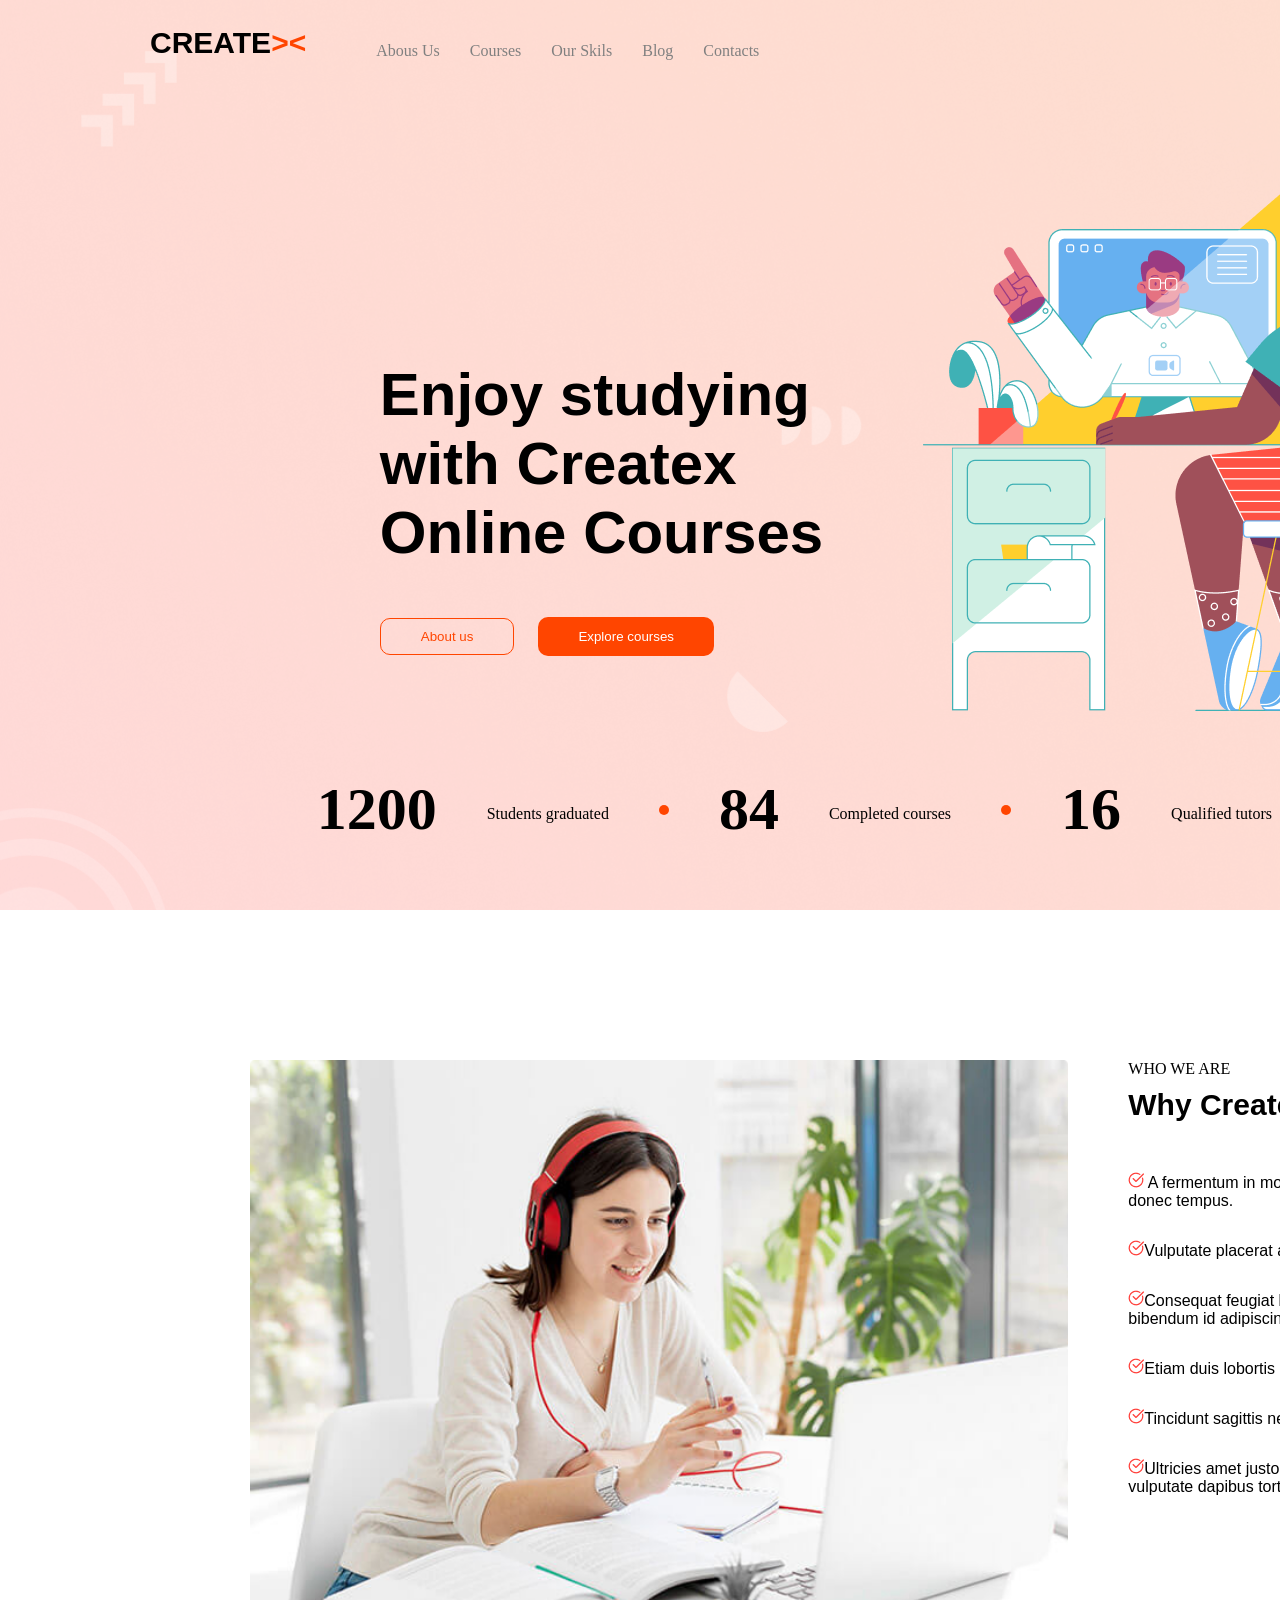
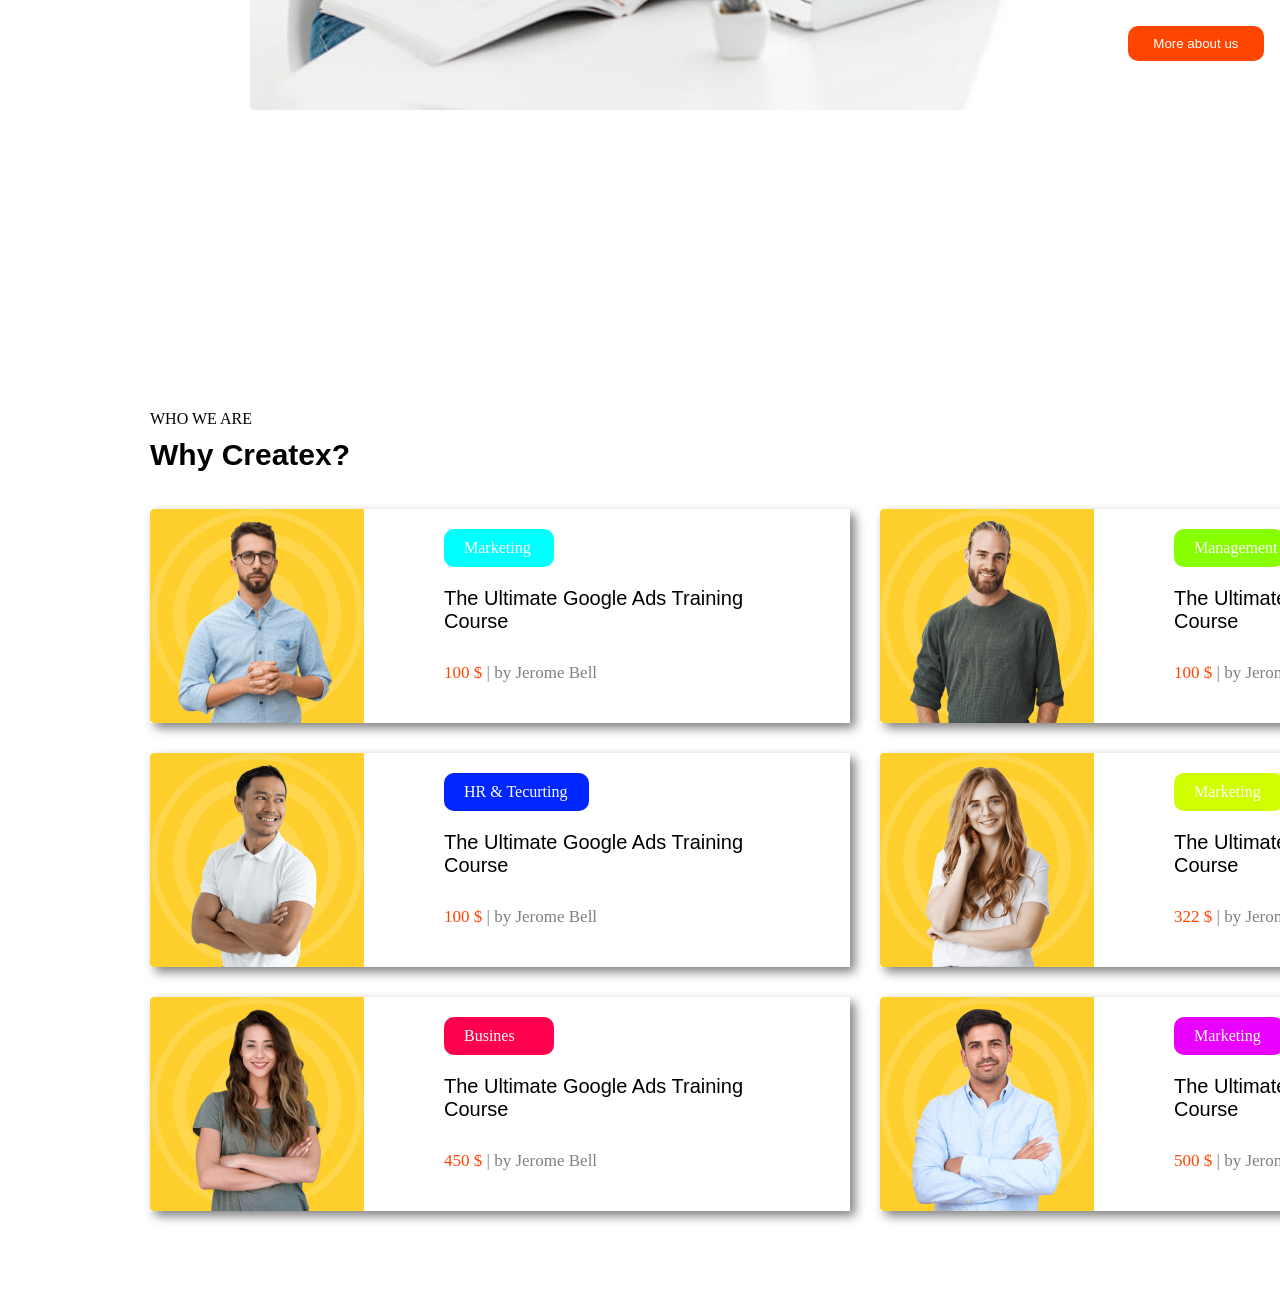
<file: index.html>
<!doctype html>
<html lang="en">
  <head>
    <meta charset="UTF-8" />
    <meta name="viewport" content="width=device-width, initial-scale=1.0" />
    <link rel="stylesheet" href="./style.css" />
    <title>Document</title>
  </head>
  <body>
    <div class="bg-img">
      <div class="flex1">
        <p class="kalima1">CREATE<span class="srelka">><</span></p>
        <ul>
          <li><a href="">Abous Us</a></li>
          <li><a href="">Courses</a></li>
          <li><a href="./skills.html">Our Skils</a></li>
          <li><a href="">Blog</a></li>
          <li><a href="">Contacts</a></li>
        </ul>

        <button class="btn1">Get consultation</button>
        <button class="btn2">
          <img src="./Profile.png" alt="" />Log in / Register
        </button>
      </div>

      <div class="flex2">

        <div>
      <p class="text1">
        Enjoy studying <br />
        with Createx <br />
        Online Courses
      </p>
      <button class="btn3">About us</button>
      <button class="btn4">Explore courses</button>
      </div>

      <div>
        <img src="./illustration.png" alt="">
      </div>

      </div>

      <div class="flex3">
        <span class="gavs">1200</span>
        <span class="kalima">Students graduated</span>
        <span class="gird"></span>

        <span class="gavs">84</span>
        <span class="kalima">Completed courses</span>
        <span class="gird"></span>
        
        <span class="gavs">16</span>
        <span class="kalima">Qualified tutors</span>
        <span class="gird"></span>

        <span class="gavs">5</span>
        <span class="kalima">Years of experience</span>
      </div>
    </div>


    <div class="conteiner1">
      <img class="img4" src="./image (2).png" alt="">

      <div>
        <p class="who">WHO WE ARE</p>
        <p class="kalima2">Why Createx?</p>
        <p class="text4"><img src="./check.png" alt=""> A fermentum in morbi pretium aliquam adipiscing <br> donec tempus.</p>
        <p class="text4"><img src="./check.png" alt="">Vulputate placerat amet pulvinar lorem nisl.</p>
        <p class="text4"><img src="./check.png" alt="">Consequat feugiat habitant gravida quisque elit <br> bibendum id adipiscing sed.</p>
        <p class="text4"><img src="./check.png" alt="">Etiam duis lobortis in fames ultrices commodo nibh.</p>
        <p class="text4"><img src="./check.png" alt="">Tincidunt sagittis neque sem ac eget.</p>
        <p class="text4"><img src="./check.png" alt="">Ultricies amet justo et eget quisque purus <br> vulputate dapibus tortor.</p>
      
        <button class="btn5">More about us</button>
      </div>
    </div>

    <div class="conteiner2">
      <p class="who">WHO WE ARE</p>
        <span class="kalima2">Why Createx?</span>
        <button class="btn6">View all courses</button>

        <div class="flex4">
          <div class="knopka1">
            <img src="./image.png" alt="">

            <div>
                <p class="kalima3">Marketing</p>
                <p class="kalima4">The Ultimate Google Ads Training <br> Course</p>
              <p class="text7"><span class="narx">100 $</span> | by Jerome Bell</p>
              </div>

           </div>

           <div class="knopka1">
            <img src="./3c1aec192431e6e01ed1fbdccfd71f81f6733c07.jpg" alt="">

            <div>
                <p class="kalima10">Management</p>
                <p class="kalima4">The Ultimate Google Ads Training <br> Course</p>
              <p class="text7"><span class="narx">100 $</span> | by Jerome Bell</p>
              </div>

           </div>
        </div>

         <div class="flex4">
          <div class="knopka1">
            <img src="./7cb9118304ebf43420b4ae6ad8766c497c396e30.jpg" alt="">

            <div>
                <p class="kalima5">HR & Tecurting</p>
                <p class="kalima4">The Ultimate Google Ads Training <br> Course</p>
              <p class="text7"><span class="narx">100 $</span> | by Jerome Bell</p>
              </div>

           </div>

           <div class="knopka1">
            <img src="./9c8c0aea65015a83f4a2b22a4a0f2afa263c7a68.jpg" alt="">

            <div>
                <p class="kalima6">Marketing</p>
                <p class="kalima4">The Ultimate Google Ads Training <br> Course</p>
              <p class="text7"><span class="narx">322 $</span> | by Jerome Bell</p>
              </div>

           </div>
        </div>

         <div class="flex4">
          <div class="knopka1">
            <img src="./625bd937d856de9205120218490f1c1fae23a386.jpg" alt="">

            <div>
                <p class="kalima7">Busines</p>
                <p class="kalima4">The Ultimate Google Ads Training <br> Course</p>
              <p class="text7"><span class="narx">450 $</span> | by Jerome Bell</p>
              </div>

           </div>

           <div class="knopka1">
            <img src="./a51456ffbd99e8b0160cd7231964e2c1a36e9d27.jpg" alt="">

            <div>
                <p class="kalima8">Marketing</p>
                <p class="kalima4">The Ultimate Google Ads Training <br> Course</p>
              <p class="text7"><span class="narx">500 $</span> | by Jerome Bell</p>
              </div>

           </div>
        </div>
    
    
      </div>
  </body>
</html>
</file>
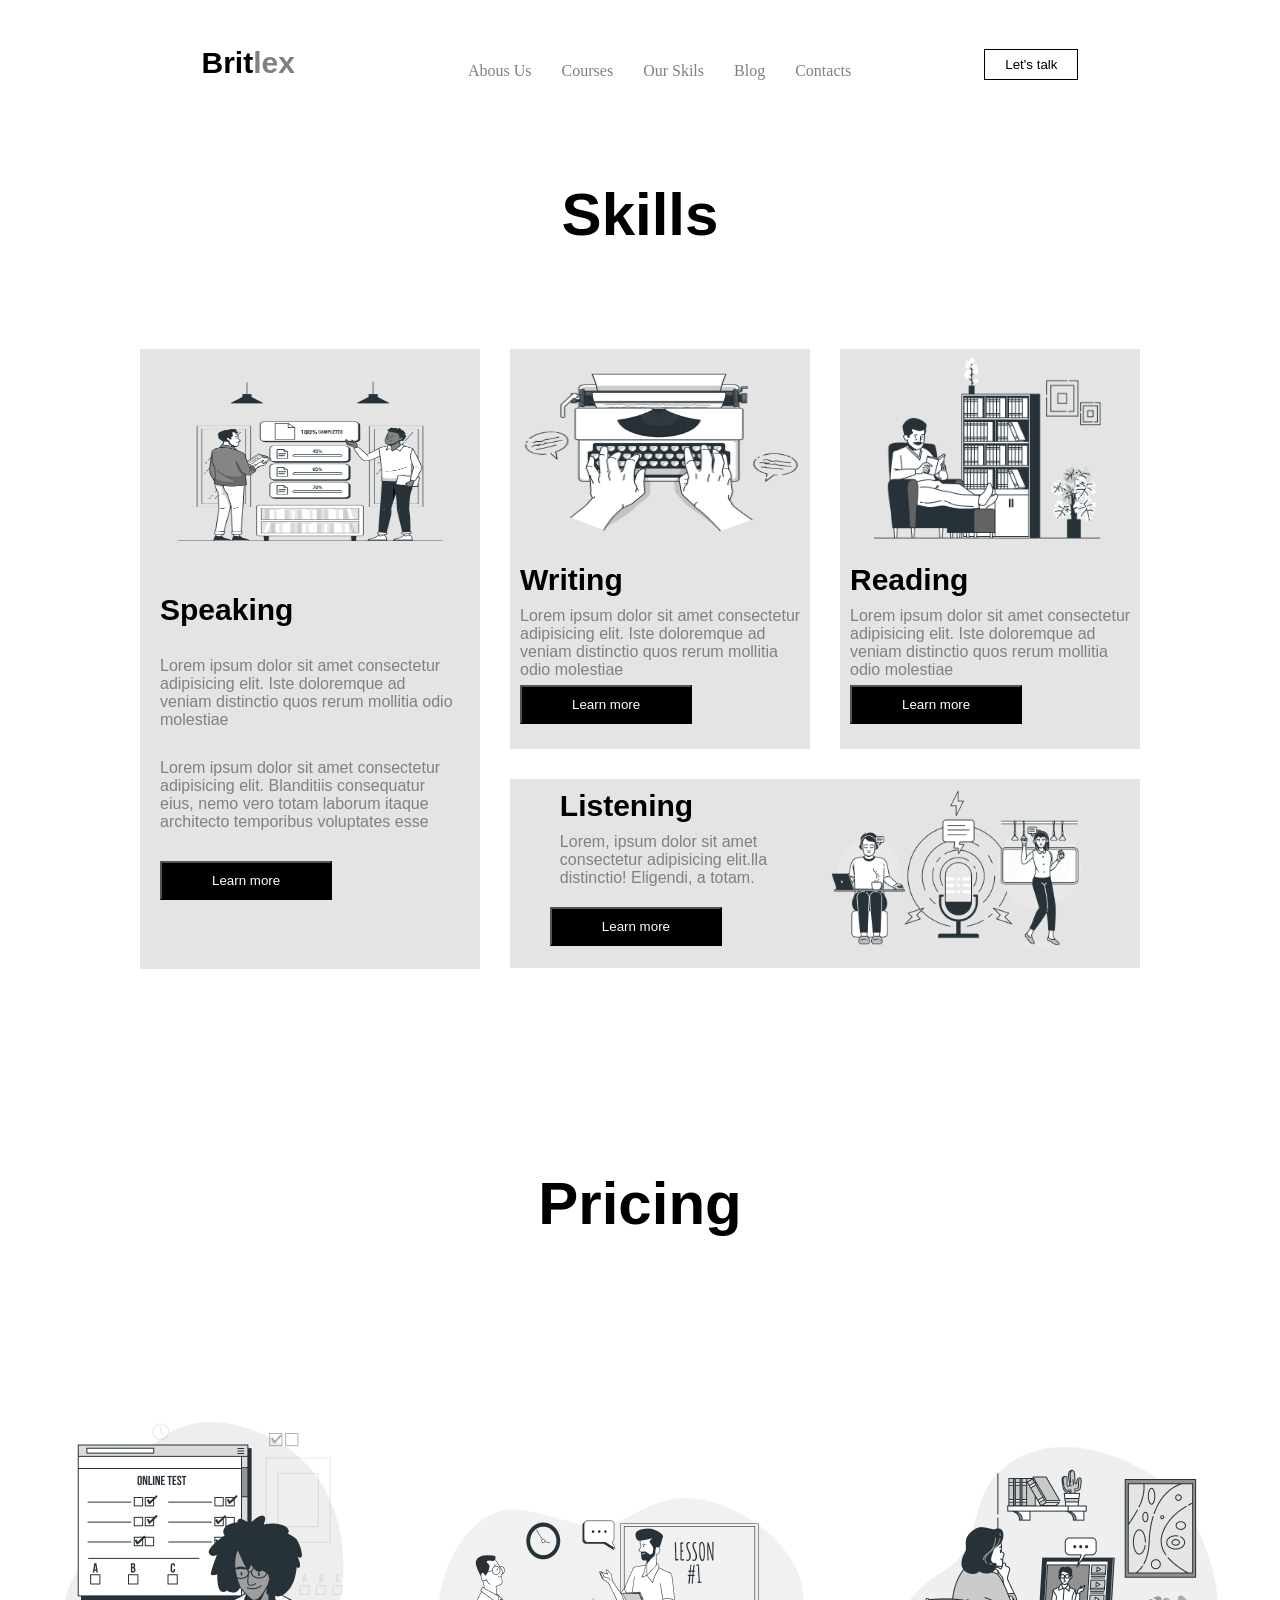
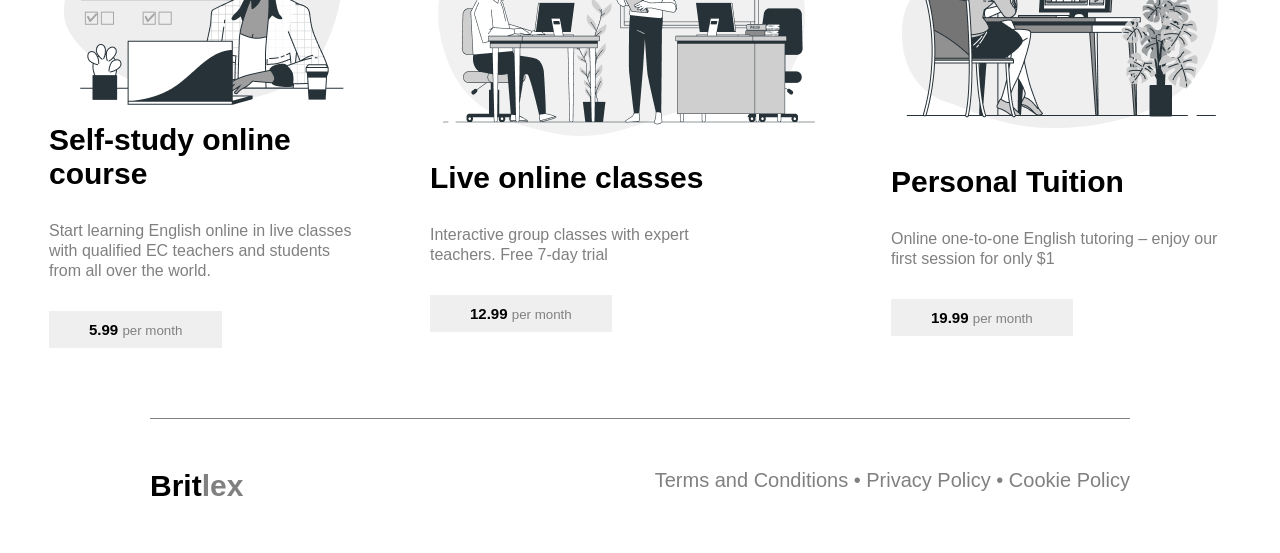
<file: skills.html>
<!doctype html>
<html lang="en">
  <head>
    <meta charset="UTF-8" />
    <meta name="viewport" content="width=device-width, initial-scale=1.0" />
    <title>Document</title>
    <link rel="stylesheet" href="./skils.css" />
  </head>
  <body>
    <div class="container1">
      <div class="flex1">
        <p class="kalima1">Brit<span class="srelka">lex</span></p>
        <ul>
          <li><a href="">Abous Us</a></li>
          <li><a href="">Courses</a></li>
          <li><a href="./index.html">Our Skils</a></li>
          <li><a href="">Blog</a></li>
          <li><a href="">Contacts</a></li>
        </ul>

        <button class="btn2">Let's talk</button>
      </div>

      <p class="kalima2">Skills</p>

      <div class="flex2">
        <div class="knop1">
          <img class="img1" src="./Shared goals-bro 1.png" alt="" />
          <p class="kalima3">Speaking</p>

          <p class="text1">
            Lorem ipsum dolor sit amet consectetur adipisicing elit. Iste
            doloremque ad veniam distinctio quos rerum mollitia odio molestiae
          </p>
          <p class="text2">
            Lorem ipsum dolor sit amet consectetur adipisicing elit. Blanditiis
            consequatur eius, nemo vero totam laborum itaque architecto
            temporibus voluptates esse
          </p>
          <button class="btn3">Learn more</button>
        </div>

        <div>
          <div class="flex3">
            <div class="knop2">
              <img class="img1" src="./Typewriter-bro 1.png" alt="" />
              <p class="kalima4">Writing</p>

              <p class="text3">
                Lorem ipsum dolor sit amet consectetur adipisicing elit. Iste
                doloremque ad veniam distinctio quos rerum mollitia odio
                molestiae
              </p>
              <button class="btn4">Learn more</button>
            </div>
            <div class="knop3">
              <img class="img1" src="./House bookshelves-bro 1.png" alt="" />
              <p class="kalima4">Reading</p>
              <p class="text3">
                Lorem ipsum dolor sit amet consectetur adipisicing elit. Iste
                doloremque ad veniam distinctio quos rerum mollitia odio
                molestiae
              </p>
              <button class="btn4">Learn more</button>
            </div>
          </div>

          <div class="knop4">
            <div>
              <p class="kalima4">Listening</p>
              <p class="text3">
                Lorem, ipsum dolor sit amet <br />
                consectetur adipisicing elit.lla <br />
                distinctio! Eligendi, a totam.
              </p>
              <button class="btn5">Learn more</button>
            </div>

            <img src="./Podcast audience-bro 1.png" alt="" />
          </div>
        </div>
      </div>
    </div>

    <div class="conteiner2">
      <p class="kalima2">Pricing</p>

      <div class="flex4">
        <div>
          <img src="./Online test-bro 1.png" alt="" />
          <p class="text4">Self-study online course</p>
          <p class="text5">
            Start learning English online in live classes <br />
            with qualified EC teachers and students <br />
            from all over the world.
          </p>
          <button class="btn6">
            <span class="siyax">5.99 </span>per month
          </button>
        </div>

        <div>
          <img class="imgg" src="./Lesson-bro 1.png" alt="" />
          <p class="text91">Live online classes</p>
          <p class="text5">
            Interactive group classes with expert <br />
            teachers. Free 7-day trial
          </p>
          <button class="btn6">
            <span class="siyax">12.99 </span>per month
          </button>
        </div>

        <div>
          <img class="imgg1" src="./Webinar-bro 2.png" alt="" />
          <p class="text90">Personal Tuition</p>
          <p class="text5">
          Online one-to-one English tutoring – enjoy
our first session for only $1
          </p>
          <button class="btn6">
            <span class="siyax">19.99 </span>per month
          </button>
        </div>
      </div>
    </div>
    </div>

    <div class="conteiner4">
        <p class="kalima1">Brit<span class="srelka">lex</span></p>
        <p class="txett">Terms and Conditions • Privacy Policy • Cookie Policy</p>
    </div>
  </body>
</html>
</file>
<file: style.css>
*{
    margin: 0;
}
.bg-img{
    width: 1605px;
    height: 850px;
    padding: 30px 150px;
    background-image: url("./background\ \(1\).png");
    background-position: center;
    background-repeat: no-repeat;
    background-size: cover;
    background-attachment: scroll;
}
.srelka{
    color: orangered;
}
.kalima1{
    font-size: 30px;
    font-family: Verdana, Geneva, Tahoma, sans-serif;
    font-weight: 600;
}
ul{
    display: flex;
    list-style: none;
    gap: 30px;
}
a{
    text-decoration: none;
    color: grey;
}
.flex1{
    height: 30px;
    align-items: end;
    display: flex;
    gap: 30px;
}
.btn1{
    color: white;
    border: none;
    background-color: orangered;
    padding: 10px 20px;
    margin-left: 600px;
}
.btn2{
     color: grey;
    border: none;
    padding: 7px 20px;
    background: none;
}
.text1{
    font-family: Verdana, Geneva, Tahoma, sans-serif;
    font-size: 60px;
    font-weight: 700;
    margin-top: 200px;
}
.btn3{
    background: none;
    padding: 10px 40px;
    border: 1px solid orangered;
    color: orangered;
    border-radius: 10px;
    margin-top: 50px;
}
.btn4{
      background-color: orangered;
    padding: 12px 40px;
    border: none;
    color: white;
    margin-left: 20px;
    border-radius: 10px;
    margin-top: 50px;
}
.flex2{
    display: flex;
    justify-content: center;
    gap: 100px;
    margin-top: 100px;
}
.flex3{
    display: flex;
    gap: 50px; 
    justify-content: center;
    margin-top: 60px;
}
.gird{
    width: 10px;
    height: 10px;
    background-color: orangered;
    border-radius: 50%;
    margin-top: 30px;
}
.gavs{
    font-size: 60px;
    font-weight: 700;
}
.kalima{
    margin-top: 30px;
}
.conteiner1{
     width: 1605px;
    height: 650px;
    padding: 150px 150px;
    display: flex;
    gap: 60px;
}
.kalima2{
    font-family: Verdana, Geneva, Tahoma, sans-serif;
    font-size: 30px;
    font-weight: 600;
    margin-bottom: 50px;
}
.text4{
    font-family: Verdana, Geneva, Tahoma, sans-serif;
    margin: 30px 0px;
}
.who{
    margin-bottom: 10px;
}
.img4{
    margin-left: 100px;
}
.btn5{
    background-color: orangered;
    color: white;
    padding: 10px 25px;
    border: none;
    font-family: Verdana, Geneva, Tahoma, sans-serif;
    border-radius: 10px;
    margin-top: 100px;
}
.conteiner2{
      width: 1605px;
    height: 750px;
    padding: 150px 150px;
    gap: 60px;
}
.btn6{
    background: none;
    color: orangered;
    border: 1px solid orangered;
    font-family: Verdana, Geneva, Tahoma, sans-serif;
    padding: 10px 25px;
    border-radius: 5px;
    margin-left: 1200px;
}
.knopka1{
    display: flex;
    gap: 80px;
    width: 700px;
    height: 214px;
    box-shadow: 5px 5px 10px grey;
}
.kalima3{
    width: 70px;
    padding: 10px 20px;
    background-color: aqua;
    color: white;
    border-radius: 10px;
    margin-top: 20px;
}
.kalima4{
    margin-top: 20px;
    font-size: 20px;
    font-weight: 300;
    font-family: Verdana, Geneva, Tahoma, sans-serif;
}
.narx{
     color: orangered;
}
.text7{
    color: grey;
    margin-top: 30px;
    font-size: 17px;
}
.flex4{
    margin-top: 30px;
    display: flex;
    gap: 30px;
}
.kalima10{
    width: 70px;
    padding: 10px 20px;
    background-color: rgb(136, 255, 0);
    color: white;
    border-radius: 10px;
    margin-top: 20px;
}
.kalima5{
    width: 105px;
    padding: 10px 20px;
    background-color: rgb(0, 38, 255);
    color: white;
    border-radius: 10px;
    margin-top: 20px;
}
.kalima6{
    width: 70px;
    padding: 10px 20px;
    background-color: rgb(208, 255, 0);
    color: white;
    border-radius: 10px;
    margin-top: 20px;
}
.kalima7{
    width: 70px;
    padding: 10px 20px;
    background-color: rgb(255, 0, 76);
    color: white;
    border-radius: 10px;
    margin-top: 20px;
}
.kalima8{
    width: 70px;
    padding: 10px 20px;
    background-color: rgb(234, 0, 255);
    color: white;
    border-radius: 10px;
    margin-top: 20px;
}
</file>
<file: skils.css>
*{
    margin: 0;
}
.srelka{
    color: grey;
}
.kalima1{
    font-size: 30px;
    font-family: Verdana, Geneva, Tahoma, sans-serif;
    font-weight: 600;
}
ul{
    display: flex;
    list-style: none;
    gap: 30px;
}
a{
    text-decoration: none;
    color: grey;
}
.flex1{
    height: 30px;
    align-items: end;
    display: flex;
    gap: 30px;
    justify-content: space-around;
}
.btn2{
     color: rgb(0, 0, 0);
    border: 1px solid black;
    padding: 7px 20px;
    background: none;
}
.container1{
    padding: 50px 150px;
}
.kalima2{
    text-align: center;
    font-size: 60px;
    font-family: 'Segoe UI', Tahoma, Geneva, Verdana, sans-serif;
    font-weight: 700;
    margin-top: 100px;
    margin-bottom: 100px;
}
.knop1{
    width: 300px;
    height: 600px;
    background-color: rgb(228, 228, 228);
    padding: 10px 20px;
}
.img1{
    width: 300px;
    height: 200px;
}
.kalima3{
    font-family: 'Segoe UI', Tahoma, Geneva, Verdana, sans-serif;
    font-size: 30px;
    font-weight: 600;
    margin-top: 30px;
}
.text1{
    color: grey;
    margin-top: 30px;
    font-family: 'Segoe UI', Tahoma, Geneva, Verdana, sans-serif;
}
.text2{
    color: grey;
    font-family: 'Segoe UI', Tahoma, Geneva, Verdana, sans-serif;
    margin-top: 30px;
}
.btn3{
    color: white;
    background-color: black;
    padding: 10px 50px;
    margin-top: 30px;
}
.knop2{
    width: 300px;
    height: 400px;
    background-color: rgb(228, 228, 228);
}
.kalima4{
    margin-left: 10px;
 font-family: 'Segoe UI', Tahoma, Geneva, Verdana, sans-serif;
    font-size: 30px;
    font-weight: 600;
    margin-top: 10px;
}
.text3{
     color: grey;
    margin-top: 10px;
     font-family: 'Segoe UI', Tahoma, Geneva, Verdana, sans-serif;
    margin-left: 10px;
    }
.btn4{
      color: white;
    background-color: black;
    padding: 10px 50px;
    margin-left: 10px;
    margin-top: 6px;
}
.knop3{
      width: 300px;
    height: 400px;
    background-color: rgb(228, 228, 228);
}
.flex2{
    display: flex;
    gap: 30px;
    justify-content: center;
}
.flex3{
    display: flex;
    gap: 30px;
}
.kalima5{
    font-family: 'Segoe UI', Tahoma, Geneva, Verdana, sans-serif;
    font-size: 30px;
    font-weight: 600;
    margin-top: 10px;
}
.btn5{
    color: white;
    background-color: black;
    padding: 10px 50px;
    margin-top: 20px;
}
.knop4{
    width: 630px;
    height: 189px;
    background-color: rgb(228, 228, 228);
    margin-top: 30px;
    display: flex;
    gap: 50px;
    justify-content: center;
}
.conteiner2{
    height: 900px;
    padding: 50px 150px;
}
.text4{
    font-family: 'Segoe UI', Tahoma, Geneva, Verdana, sans-serif;
    font-size: 30px;
    font-weight: 600;
}
.text5{
    color: grey;
    line-height: 20px;
    font-family: 'Segoe UI', Tahoma, Geneva, Verdana, sans-serif;
    margin-top: 30px;
}
.siyax{
    font-size: 15px;
    font-weight: 600;
    font-family: 'Segoe UI', Tahoma, Geneva, Verdana, sans-serif;
    color: black;
    margin-bottom: 30px;
}
.btn6{
    color: grey;
    font-family: 'Segoe UI', Tahoma, Geneva, Verdana, sans-serif;
    border: none;
    padding: 10px 40px;
    margin-top: 30px;
}
.flex4{
    display: flex;
    justify-content: center;
    align-items: center;
    gap: 70px;
    border-bottom: 1px solid grey;
    padding: 70px;
}
.imgg{
    margin-top: 50px;
}
.text90{
    font-family: 'Segoe UI', Tahoma, Geneva, Verdana, sans-serif;
    font-size: 30px;
    font-weight: 600;
}
.text91{
     font-family: 'Segoe UI', Tahoma, Geneva, Verdana, sans-serif;
    font-size: 30px;
    font-weight: 600;
}
.conteiner4{
    padding: 50px 150px;
    display: flex;
    justify-content: space-between;
}
.txett{
    color: grey;
    font-family: 'Segoe UI', Tahoma, Geneva, Verdana, sans-serif;
    font-size: 20px;
}
</file>
